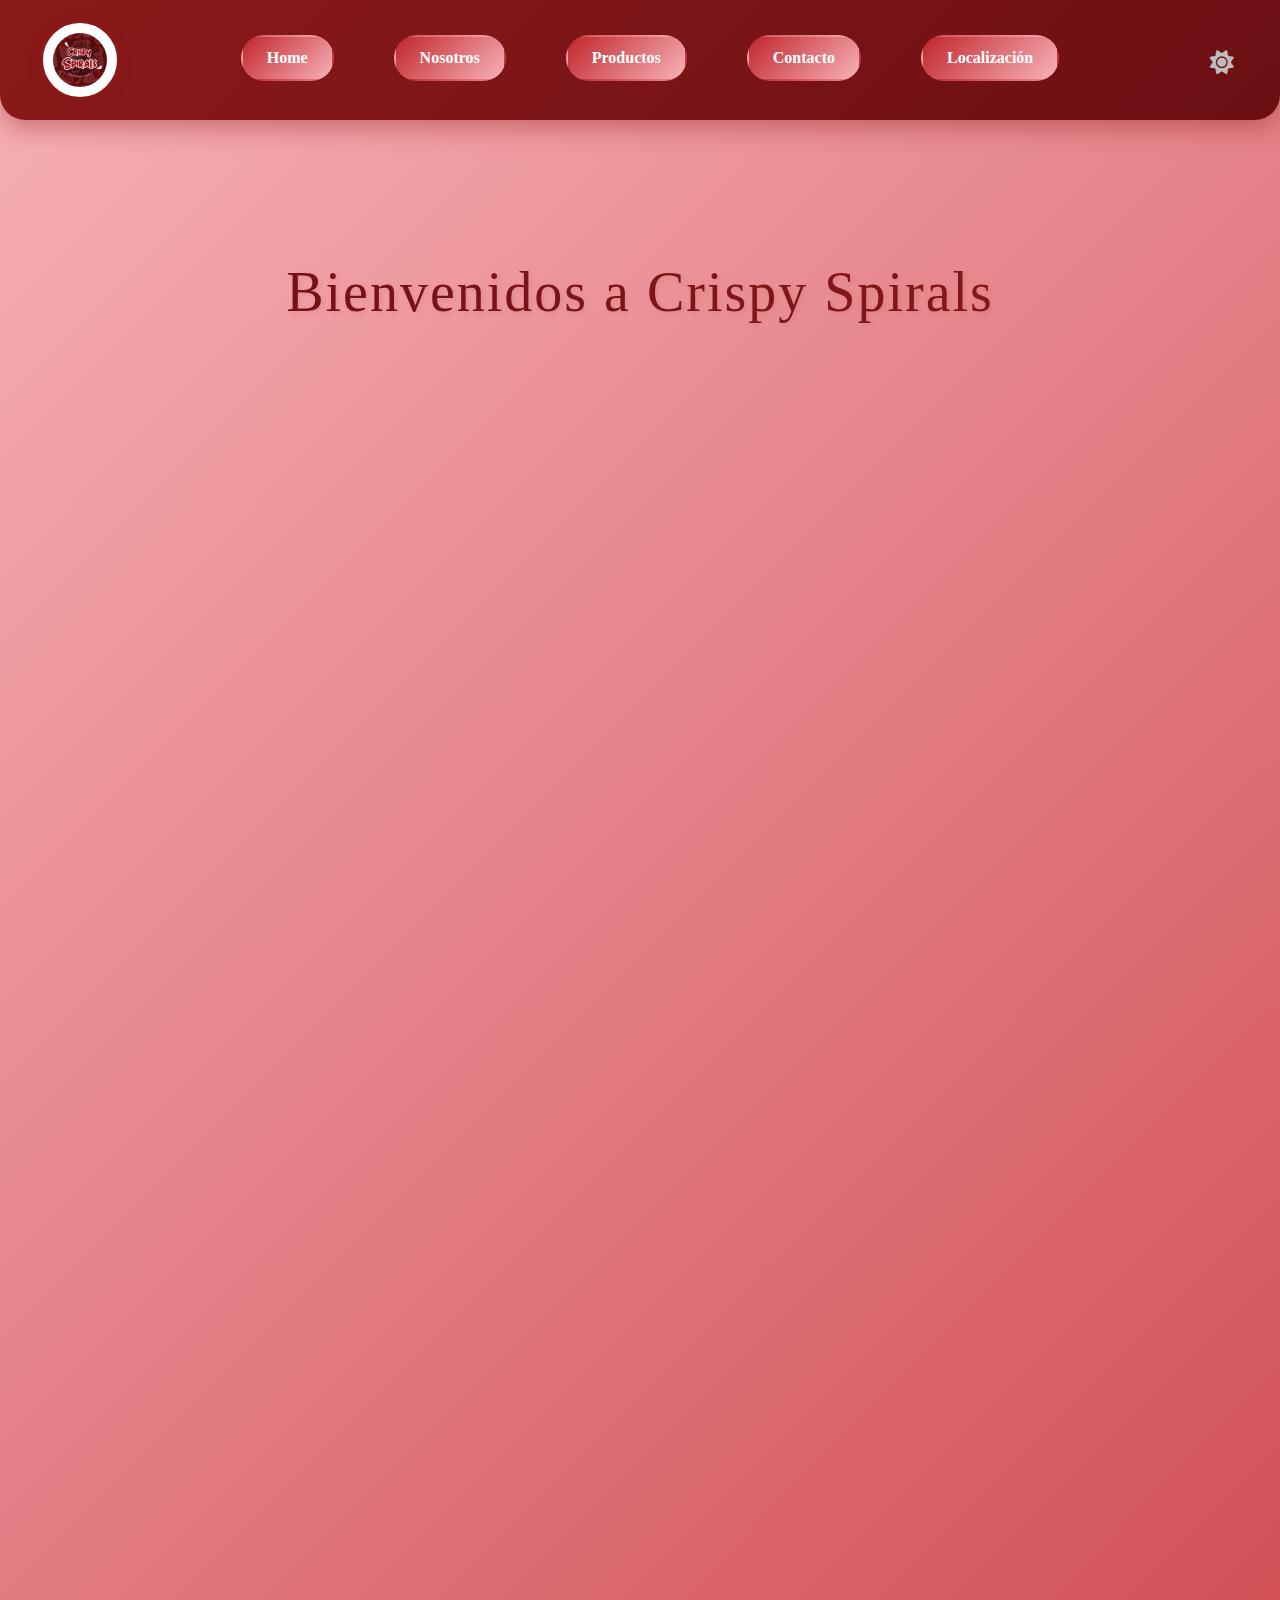
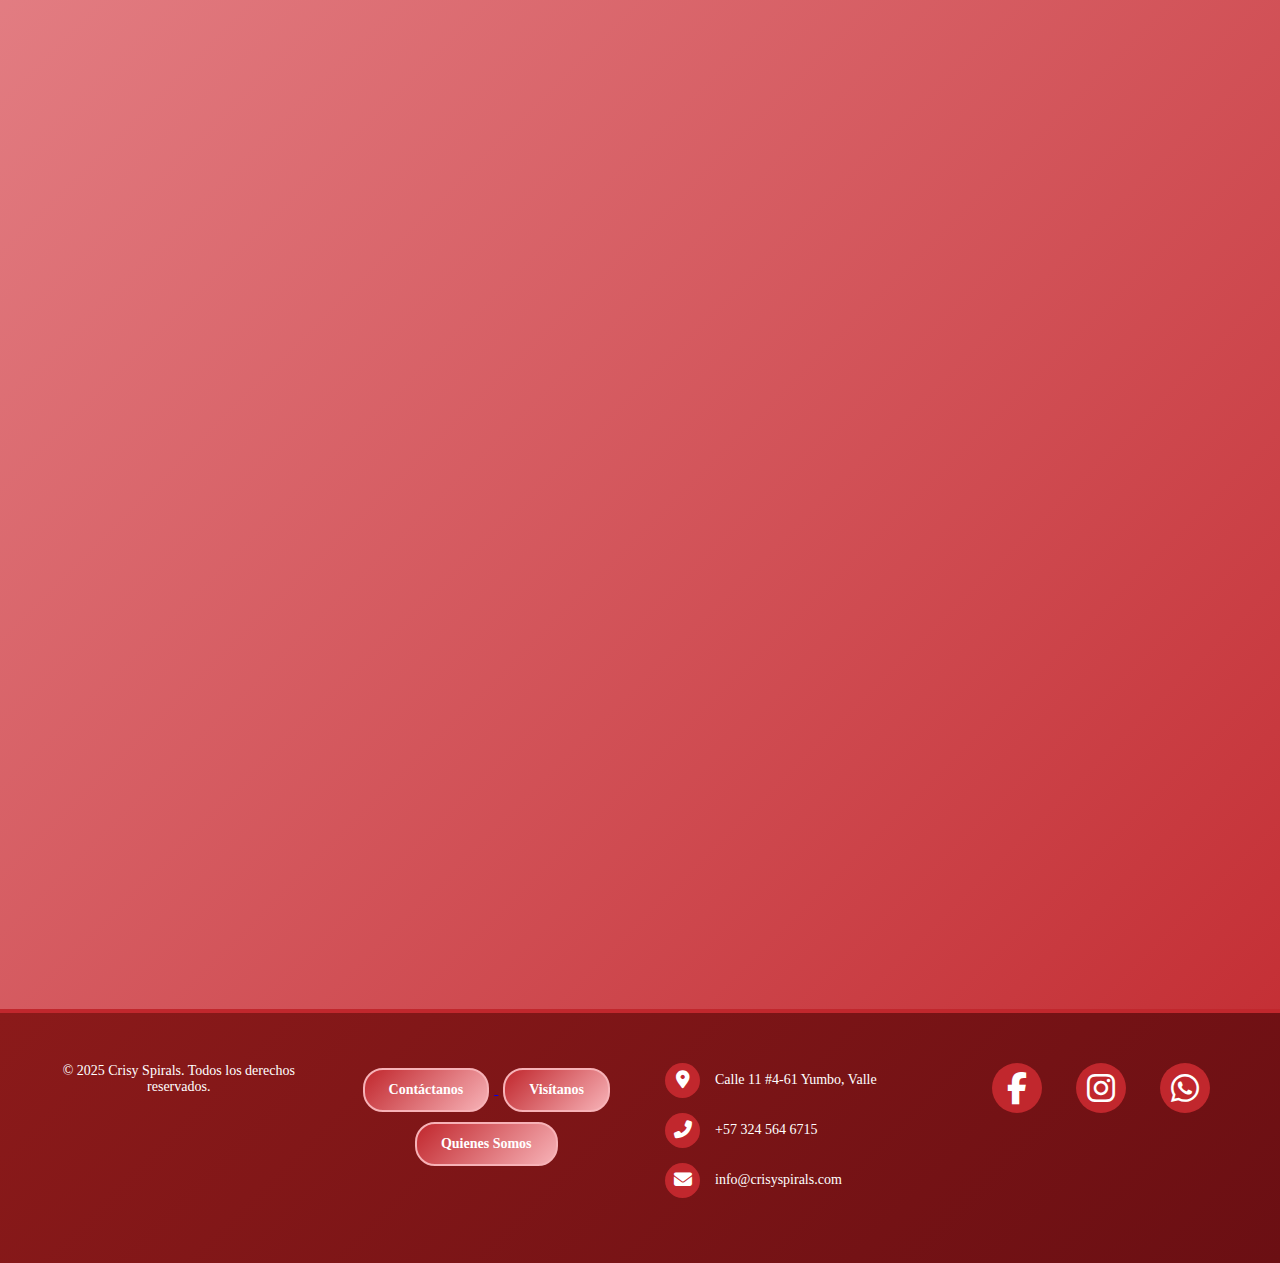
<file: index.html>
<!DOCTYPE html>
<html lang="es">
<head>
    <link rel="stylesheet" href="https://cdnjs.cloudflare.com/ajax/libs/font-awesome/6.5.0/css/all.min.css">
    <meta charset="UTF-8">
    <meta name="viewport" content="width=device-width, initial-scale=1.0">
    <title>Crispy Spirals - Chimney Cakes Artesanales</title>
    <link rel="stylesheet" href="css/style.css">
    <link rel="stylesheet" href="https://cdnjs.cloudflare.com/ajax/libs/font-awesome/6.5.0/css/all.min.css">
    <style>
        .hamburger-btn {
            display: none;
            background: none;
            border: none;
            font-size: 2rem;
            cursor: pointer;
            z-index: 1001;
        }
        @media (max-width: 768px) {
            .menu {
                display: none;
                position: fixed;
                top: 0;
                left: 0;
                width: 100vw;
                height: 100vh;
                background: rgba(255, 255, 255, 0.95);
                flex-direction: column;
                justify-content: center;
                align-items: center;
                gap: 30px;
                box-shadow: none;
                z-index: 1000;
                margin: 0;
                padding: 0;
            }
            .menu.menu-active {
                display: flex;
            }
            .menu li {
                width: 80vw;
                max-width: 300px;
                margin: 0 auto;
            }
            .menu a {
                display: block;
                width: 100%;
                padding: 18px 0;
                background: linear-gradient(90deg, #d72660 0%, #fbb040 100%);
                color: #fff;
                font-weight: bold;
                font-size: 1.2rem;
                border-radius: 30px;
                text-align: center;
                box-shadow: 0 2px 8px rgba(0,0,0,0.10);
                margin-bottom: 10px;
                transition: background 0.2s;
            }
            .menu a:hover {
                background: linear-gradient(90deg, #fbb040 0%, #d72660 100%);
            }
            .hamburger-btn {
                display: block;
                position: absolute;
                top: 18px;
                right: 18px;
            }
            .nav-bar {
                position: relative;
            }
        }
    </style>
</head>
<body>
    <header class="header">
        <nav class="nav-bar">
            <div class="nav-left">
                <a href="index.html" class="logo-link">
                    <img src="imagenes/logo.png" alt="Crispy Spirals Logo" class="logo">
                </a>
            </div>
            <button id="hamburger-btn" class="hamburger-btn" aria-label="Abrir menú">
                <i class="fas fa-bars"></i>
            </button>
            <ul class="menu" id="main-menu">
                <li><a href="#">Home</a></li>
                <li><a href="pages/nosotros.html">Nosotros</a></li>
                <li><a href="pages/productos.html">Productos</a></li>
                <li><a href="pages/contactos.html">Contacto</a></li>
                <li><a href="pages/localizacion.html">Localización</a></li>
            </ul>
            <button id="modo-oscuro" class="modo-oscuro-btn">
                <i class="fas fa-sun"></i>
                <i class="fas fa-moon"></i>
            </button>
        </nav>
    </header>

    <section class="hero-section">
        <h1 class="titulo">Bienvenidos a Crispy Spirals</h1>
        <p class="subtitulo">Donde la tradición europea se encuentra con el sabor colombiano</p>
    </section>

    <div class="contenido-flex">
        <img src="imagenes/foto2.jpeg" alt="Delicioso Chimney Cake de Crispy Spirals" class="foto2">
        <div class="carta1">
            <p class="descripcion">
                En Crispy Spirals, reinventamos la tradición europea del Chimney Cake (Kürtőskalács) con un toque colombiano. 
                Nuestros conos horneados en espiral son crujientes por fuera, esponjosos por dentro y se rellenan con ingredientes premium, 
                tanto dulces como salados, para adaptarse a todos los gustos. ¡Una explosión de sabor en cada bocado!
            </p>
        </div>
    </div>

    <section class="caracteristicas-section">
        <h2 class="caracteristicas-titulo">¿Por qué elegir Crispy Spirals?</h2>
        <div class="caracteristicas-grid" style="display: grid; grid-template-columns: repeat(2, 1fr); gap: 30px;">
            <div class="caracteristica-card">
                <div class="caracteristica-icon">
                    <i class="fas fa-fire"></i>
                </div>
                <h3 class="caracteristica-titulo">Horneado Fresco</h3>
                <p class="caracteristica-texto">
                    Cada chimney cake se hornea al momento, garantizando la textura crujiente perfecta y el aroma irresistible.
                </p>
            </div>
            <div class="caracteristica-card">
                <div class="caracteristica-icon">
                    <i class="fas fa-heart"></i>
                </div>
                <h3 class="caracteristica-titulo">Ingredientes Premium</h3>
                <p class="caracteristica-texto">
                    Utilizamos solo los mejores ingredientes locales e importados para crear sabores únicos y memorables.
                </p>
            </div>
            <div class="caracteristica-card">
                <div class="caracteristica-icon">
                    <i class="fas fa-palette"></i>
                </div>
                <h3 class="caracteristica-titulo">Variedad Infinita</h3>
                <p class="caracteristica-texto">
                    Desde dulces tradicionales hasta creaciones saladas innovadoras, tenemos opciones para todos los paladares.
                </p>
            </div>
            <div class="caracteristica-card">
                <div class="caracteristica-icon">
                    <i class="fas fa-leaf"></i>
                </div>
                <h3 class="caracteristica-titulo">100% Artesanal</h3>
                <p class="caracteristica-texto">
                    Cada crispy spiral es creado a mano con técnicas tradicionales y el amor por la repostería artesanal.
                </p>
            </div>
        </div>
    </section>

    <section class="cta-section">
        <h2 class="cta-titulo">¿Listo para una experiencia única?</h2>
        <p class="cta-texto">
            Descubre por qué somos la nueva sensación en repostería artesanal. 
            Ven y prueba nuestros chimney cakes frescos, hechos con amor y tradición.
        </p>
        <div class="cta-buttons">
            <a href="pages/productos.html" class="cta-button">Ver Nuestros Productos</a>
            <a href="pages/localizacion.html" class="cta-button">Visítanos Hoy</a>
        </div>
    </section>

    <footer>
        <div class="footer-content">
            <div class="footer-section">
                <p class="pietexto">© 2025 Crisy Spirals. Todos los derechos reservados.</p>
            </div>
            <div class="footer-section">
                <a href="pages/contactos.html">
                    <button class="footer-button">Contáctanos</button>
                </a>
                <a href="pages/localizacion.html">
                    <button class="footer-button">Visítanos</button>
                </a>
                <a href="pages/nosotros.html">
                    <button class="footer-button">Quienes Somos</button>
                </a>
            </div>
            <div class="footer-section contacto">
                <div class="contact-item">
                    <i class="fas fa-map-marker-alt"></i>
                    <p>Calle 11 #4-61 Yumbo, Valle</p>
                </div>
                <div class="contact-item">
                    <i class="fas fa-phone-alt"></i>
                    <p>+57 324 564 6715</p>
                </div>
                <div class="contact-item">
                    <i class="fas fa-envelope"></i>
                    <p>info@crisyspirals.com</p>
                </div>
            </div>
            <div class="footer-section redes">
                <a href="https://facebook.com" target="_blank" aria-label="Facebook"><i class="fab fa-facebook-f"></i></a>
                <a href="https://www.instagram.com/crispy_spirals/" target="_blank" aria-label="Instagram"><i class="fab fa-instagram"></i></a>
                <a href="https://wa.me/573245646715" target="_blank" aria-label="WhatsApp"><i class="fab fa-whatsapp"></i></a>
            </div>
        </div>
    </footer>
</body>
<script src="js/script.js"></script>
<script>
document.addEventListener('DOMContentLoaded', function() {
    const hamburgerBtn = document.getElementById('hamburger-btn');
    const menu = document.getElementById('main-menu');
    const menuLinks = menu.querySelectorAll('a');

    // Alterna el menú al hacer click en el botón
    hamburgerBtn.addEventListener('click', function(e) {
        e.stopPropagation();
        menu.classList.toggle('menu-active');
    });

    // Cierra el menú al hacer click en cualquier enlace
    menuLinks.forEach(link => {
        link.addEventListener('click', function() {
            menu.classList.remove('menu-active');
        });
    });

    // Cierra el menú al hacer click fuera de él
    document.addEventListener('click', function(e) {
        if (menu.classList.contains('menu-active') && !menu.contains(e.target) && !hamburgerBtn.contains(e.target)) {
            menu.classList.remove('menu-active');
        }
    });
});
</script>

</html>
</file>
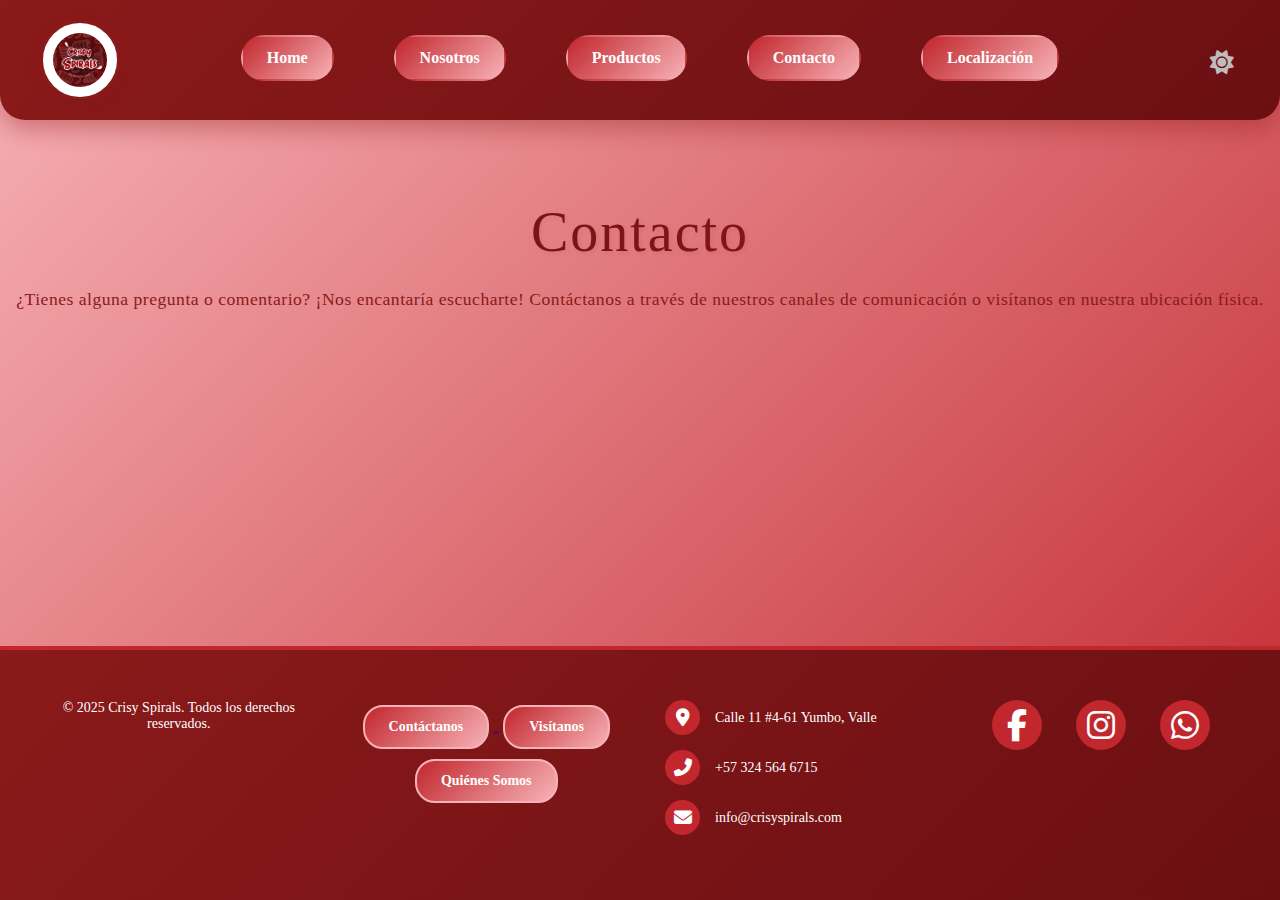
<file: pages/contactos.html>
<!DOCTYPE html>
<html lang="es">
<head>
    <meta charset="UTF-8">
    <meta name="viewport" content="width=device-width, initial-scale=1.0">
    <title>Contacto - Crisy Spirals</title>
    <link rel="stylesheet" href="../css/style.css">
    <link rel="stylesheet" href="https://cdnjs.cloudflare.com/ajax/libs/font-awesome/6.5.0/css/all.min.css">
    <style>
        .hamburger-btn {
            display: none;
            background: none;
            border: none;
            font-size: 2rem;
            cursor: pointer;
            z-index: 1001;
        }
        @media (max-width: 768px) {
            .menu {
                display: none;
                position: fixed;
                top: 0;
                left: 0;
                width: 100vw;
                height: 100vh;
                background: rgba(255, 255, 255, 0.95);
                flex-direction: column;
                justify-content: center;
                align-items: center;
                gap: 30px;
                box-shadow: none;
                z-index: 1000;
                margin: 0;
                padding: 0;
            }
            .menu.menu-active {
                display: flex;
            }
            .menu li {
                width: 80vw;
                max-width: 300px;
                margin: 0 auto;
            }
            .menu a {
                display: block;
                width: 100%;
                padding: 18px 0;
                background: linear-gradient(90deg, #d72660 0%, #fbb040 100%);
                color: #fff;
                font-weight: bold;
                font-size: 1.2rem;
                border-radius: 30px;
                text-align: center;
                box-shadow: 0 2px 8px rgba(0,0,0,0.10);
                margin-bottom: 10px;
                transition: background 0.2s;
            }
            .menu a:hover {
                background: linear-gradient(90deg, #fbb040 0%, #d72660 100%);
            }
            .hamburger-btn {
                display: block;
                position: absolute;
                top: 18px;
                right: 18px;
            }
            .nav-bar {
                position: relative;
            }
        }
    </style>
</head>
<body>
    <header class="header">
        <nav class="nav-bar">
            <a href="../index.html" class="logo-link">
                <img src="../imagenes/logo.png" alt="Crisy Spirals Logo" class="logo">
            </a>
            <button id="hamburger-btn" class="hamburger-btn" aria-label="Abrir menú">
                <i class="fas fa-bars"></i>
            </button>
            <ul class="menu" id="main-menu">
                <li><a href="../index.html">Home</a></li>
                <li><a href="nosotros.html">Nosotros</a></li>
                <li><a href="productos.html">Productos</a></li>
                <li><a href="contactos.html">Contacto</a></li>
                <li><a href="localizacion.html">Localización</a></li>
            </ul>
            <button id="modo-oscuro" class="modo-oscuro-btn">
                <i class="fas fa-sun"></i>
                <i class="fas fa-moon"></i>
            </button>
        </nav>
    </header>

    <main>
        <h1 class="titulo">Contacto</h1>
        <div class="carta2">
            <p class="descripcion">
                ¿Tienes alguna pregunta o comentario? ¡Nos encantaría escucharte! 
                Contáctanos a través de nuestros canales de comunicación o visítanos 
                en nuestra ubicación física.
            </p>
        </div>
    </main>

    <footer>
        <div class="footer-content">
            <div class="footer-section">
                <p class="pietexto">© 2025 Crisy Spirals. Todos los derechos reservados.</p>
            </div>
            <div class="footer-section">
                <a href="contactos.html">
                    <button class="footer-button">Contáctanos</button>
                </a>
                <a href="localizacion.html">
                    <button class="footer-button">Visítanos</button>
                </a>
                <a href="nosotros.html">
                    <button class="footer-button">Quiénes Somos</button>
                </a>
            </div>
            <div class="footer-section contacto">
                <div class="contact-item">
                    <i class="fas fa-map-marker-alt"></i>
                    <p>Calle 11 #4-61 Yumbo, Valle</p>
                </div>
                <div class="contact-item">
                    <i class="fas fa-phone-alt"></i>
                    <p>+57 324 564 6715</p>
                </div>
                <div class="contact-item">
                    <i class="fas fa-envelope"></i>
                    <p>info@crisyspirals.com</p>
                </div>
            </div>
            <div class="footer-section redes">
                <a href="https://facebook.com" target="_blank" aria-label="Facebook"><i class="fab fa-facebook-f"></i></a>
                <a href="https://instagram.com" target="_blank" aria-label="Instagram"><i class="fab fa-instagram"></i></a>
                <a href="https://wa.me/573245646715" target="_blank" aria-label="WhatsApp"><i class="fab fa-whatsapp"></i></a>
            </div>
        </div>
    </footer>

    <script src="../js/script.js"></script>
    <script>
    document.addEventListener('DOMContentLoaded', function() {
        const hamburgerBtn = document.getElementById('hamburger-btn');
        const menu = document.getElementById('main-menu');
        const menuLinks = menu.querySelectorAll('a');

        // Alterna el menú al hacer click en el botón
        hamburgerBtn.addEventListener('click', function(e) {
            e.stopPropagation();
            menu.classList.toggle('menu-active');
        });

        // Cierra el menú al hacer click en cualquier enlace
        menuLinks.forEach(link => {
            link.addEventListener('click', function() {
                menu.classList.remove('menu-active');
            });
        });

        // Cierra el menú al hacer click fuera de él
        document.addEventListener('click', function(e) {
            if (menu.classList.contains('menu-active') && !menu.contains(e.target) && !hamburgerBtn.contains(e.target)) {
                menu.classList.remove('menu-active');
            }
        });
    });
    </script>
</body>
</html>
</file>
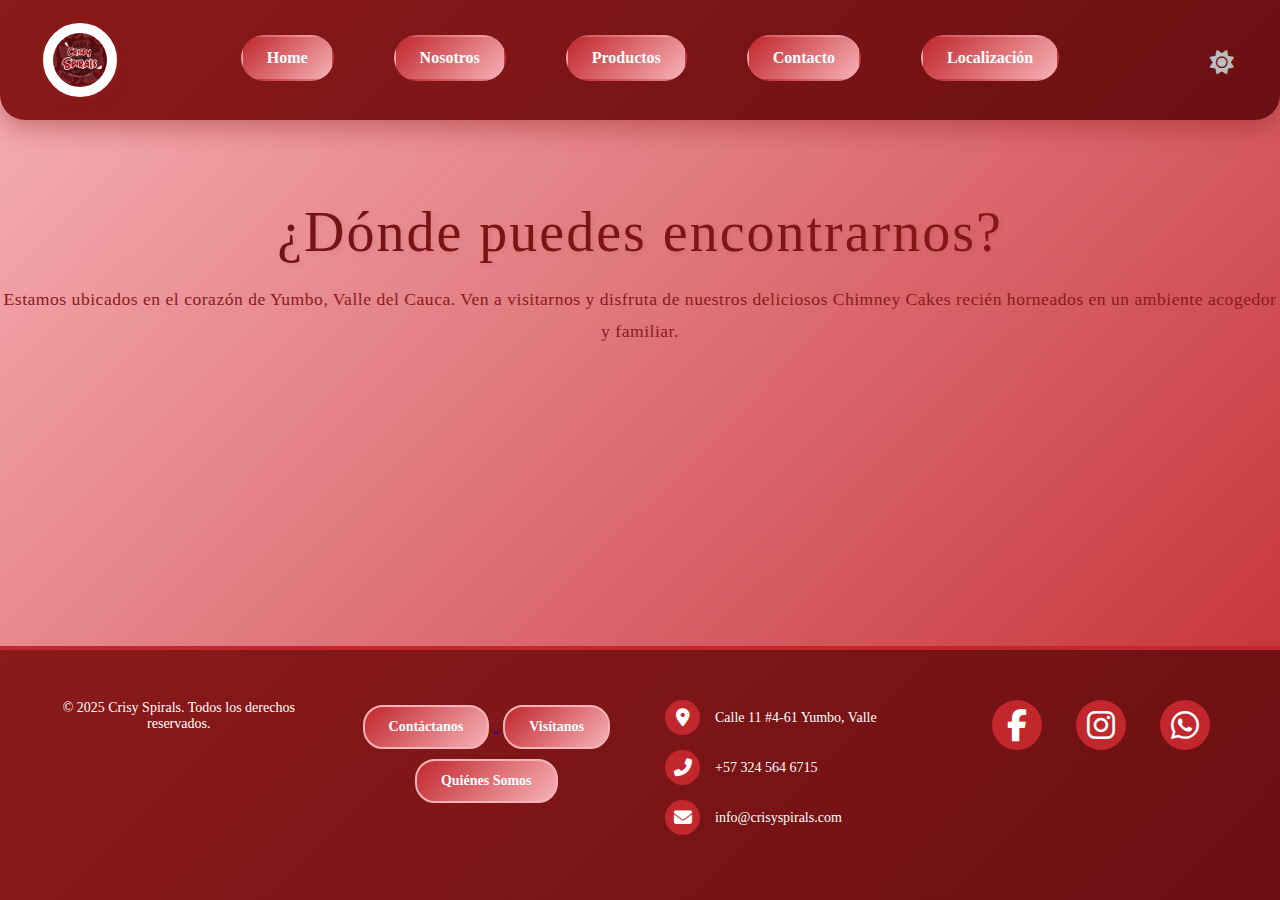
<file: pages/localizacion.html>
<!DOCTYPE html>
<html lang="es">
<head>
    <meta charset="UTF-8">
    <meta name="viewport" content="width=device-width, initial-scale=1.0">
    <title>Localización - Crisy Spirals</title>
    <link rel="stylesheet" href="../css/style.css">
    <link rel="stylesheet" href="https://cdnjs.cloudflare.com/ajax/libs/font-awesome/6.5.0/css/all.min.css">
    <style>
        .hamburger-btn {
            display: none;
            background: none;
            border: none;
            font-size: 2rem;
            cursor: pointer;
            z-index: 1001;
        }
        @media (max-width: 768px) {
            .menu {
                display: none;
                position: fixed;
                top: 0;
                left: 0;
                width: 100vw;
                height: 100vh;
                background: rgba(255, 255, 255, 0.95);
                flex-direction: column;
                justify-content: center;
                align-items: center;
                gap: 30px;
                box-shadow: none;
                z-index: 1000;
                margin: 0;
                padding: 0;
            }
            .menu.menu-active {
                display: flex;
            }
            .menu li {
                width: 80vw;
                max-width: 300px;
                margin: 0 auto;
            }
            .menu a {
                display: block;
                width: 100%;
                padding: 18px 0;
                background: linear-gradient(90deg, #d72660 0%, #fbb040 100%);
                color: #fff;
                font-weight: bold;
                font-size: 1.2rem;
                border-radius: 30px;
                text-align: center;
                box-shadow: 0 2px 8px rgba(0,0,0,0.10);
                margin-bottom: 10px;
                transition: background 0.2s;
            }
            .menu a:hover {
                background: linear-gradient(90deg, #fbb040 0%, #d72660 100%);
            }
            .hamburger-btn {
                display: block;
                position: absolute;
                top: 18px;
                right: 18px;
            }
            .nav-bar {
                position: relative;
            }
        }
    </style>
</head>
<body>
    <header class="header">
        <nav class="nav-bar">
            <a href="../index.html" class="logo-link">
                <img src="../imagenes/logo.png" alt="Crisy Spirals Logo" class="logo">
            </a>
            <button id="hamburger-btn" class="hamburger-btn" aria-label="Abrir menú">
                <i class="fas fa-bars"></i>
            </button>
            <ul class="menu" id="main-menu">
                <li><a href="../index.html">Home</a></li>
                <li><a href="nosotros.html">Nosotros</a></li>
                <li><a href="productos.html">Productos</a></li>
                <li><a href="contactos.html">Contacto</a></li>
                <li><a href="localizacion.html">Localización</a></li>
            </ul>
            <button id="modo-oscuro" class="modo-oscuro-btn">
                <i class="fas fa-sun"></i>
                <i class="fas fa-moon"></i>
            </button>
        </nav>
    </header>

    <main>
        <h1 class="titulo">¿Dónde puedes encontrarnos?</h1>
        <div class="carta2">
            <p class="descripcion">
                Estamos ubicados en el corazón de Yumbo, Valle del Cauca. 
                Ven a visitarnos y disfruta de nuestros deliciosos Chimney Cakes 
                recién horneados en un ambiente acogedor y familiar.
            </p>
        </div>
    </main>

    <footer>
        <div class="footer-content">
            <div class="footer-section">
                <p class="pietexto">© 2025 Crisy Spirals. Todos los derechos reservados.</p>
            </div>
            <div class="footer-section">
                <a href="contactos.html">
                    <button class="footer-button">Contáctanos</button>
                </a>
                <a href="localizacion.html">
                    <button class="footer-button">Visítanos</button>
                </a>
                <a href="nosotros.html">
                    <button class="footer-button">Quiénes Somos</button>
                </a>
            </div>
            <div class="footer-section contacto">
                <div class="contact-item">
                    <i class="fas fa-map-marker-alt"></i>
                    <p>Calle 11 #4-61 Yumbo, Valle</p>
                </div>
                <div class="contact-item">
                    <i class="fas fa-phone-alt"></i>
                    <p>+57 324 564 6715</p>
                </div>
                <div class="contact-item">
                    <i class="fas fa-envelope"></i>
                    <p>info@crisyspirals.com</p>
                </div>
            </div>
            <div class="footer-section redes">
                <a href="https://facebook.com" target="_blank" aria-label="Facebook"><i class="fab fa-facebook-f"></i></a>
                <a href="https://www.instagram.com/crispy_spirals/" target="_blank" aria-label="Instagram"><i class="fab fa-instagram"></i></a>
                <a href="https://wa.me/573245646715" target="_blank" aria-label="WhatsApp"><i class="fab fa-whatsapp"></i></a>
            </div>
        </div>
    </footer>

    <script src="../js/script.js"></script>
    <script>
    document.addEventListener('DOMContentLoaded', function() {
        const hamburgerBtn = document.getElementById('hamburger-btn');
        const menu = document.getElementById('main-menu');
        const menuLinks = menu.querySelectorAll('a');

        // Alterna el menú al hacer click en el botón
        hamburgerBtn.addEventListener('click', function(e) {
            e.stopPropagation();
            menu.classList.toggle('menu-active');
        });

        // Cierra el menú al hacer click en cualquier enlace
        menuLinks.forEach(link => {
            link.addEventListener('click', function() {
                menu.classList.remove('menu-active');
            });
        });

        // Cierra el menú al hacer click fuera de él
        document.addEventListener('click', function(e) {
            if (menu.classList.contains('menu-active') && !menu.contains(e.target) && !hamburgerBtn.contains(e.target)) {
                menu.classList.remove('menu-active');
            }
        });
    });
    </script>
</body>

</html>
</file>
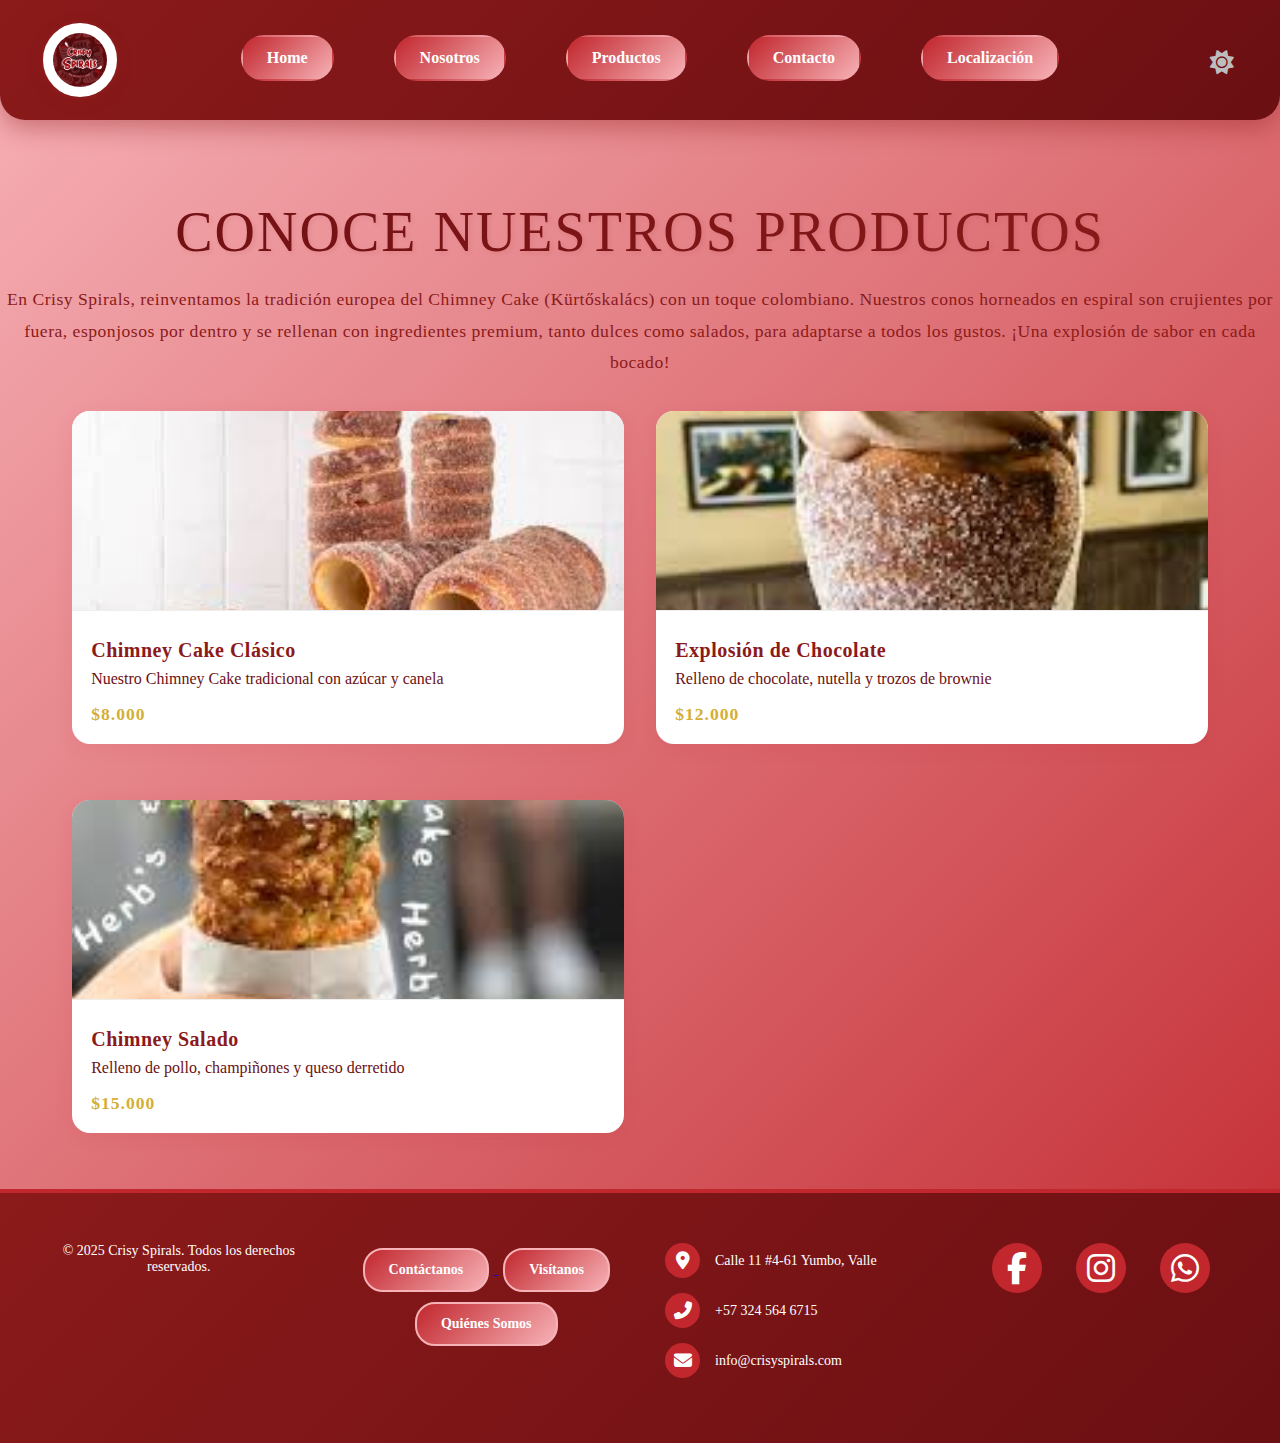
<file: pages/productos.html>
<!DOCTYPE html>
<html lang="es">
<head>
    <meta charset="UTF-8">
    <meta name="viewport" content="width=device-width, initial-scale=1.0">
    <title>Productos - Crisy Spirals</title>
    <link rel="stylesheet" href="../css/style.css">
    <link rel="stylesheet" href="https://cdnjs.cloudflare.com/ajax/libs/font-awesome/6.5.0/css/all.min.css">
    <style>
        .hamburger-btn {
            display: none;
            background: none;
            border: none;
            font-size: 2rem;
            cursor: pointer;
            z-index: 1001;
        }
        @media (max-width: 768px) {
            .menu {
                display: none;
                position: fixed;
                top: 0;
                left: 0;
                width: 100vw;
                height: 100vh;
                background: rgba(255, 255, 255, 0.95);
                flex-direction: column;
                justify-content: center;
                align-items: center;
                gap: 30px;
                box-shadow: none;
                z-index: 1000;
                margin: 0;
                padding: 0;
            }
            .menu.menu-active {
                display: flex;
            }
            .menu li {
                width: 80vw;
                max-width: 300px;
                margin: 0 auto;
            }
            .menu a {
                display: block;
                width: 100%;
                padding: 18px 0;
                background: linear-gradient(90deg, #d72660 0%, #fbb040 100%);
                color: #fff;
                font-weight: bold;
                font-size: 1.2rem;
                border-radius: 30px;
                text-align: center;
                box-shadow: 0 2px 8px rgba(0,0,0,0.10);
                margin-bottom: 10px;
                transition: background 0.2s;
            }
            .menu a:hover {
                background: linear-gradient(90deg, #fbb040 0%, #d72660 100%);
            }
            .hamburger-btn {
                display: block;
                position: absolute;
                top: 18px;
                right: 18px;
            }
            .nav-bar {
                position: relative;
            }
        }
    </style>
</head>
<body>
    <header class="header">
        <nav class="nav-bar">
            <a href="../index.html" class="logo-link">
                <img src="../imagenes/logo.png" alt="Crisy Spirals Logo" class="logo">
            </a>
            <button id="hamburger-btn" class="hamburger-btn" aria-label="Abrir menú">
                <i class="fas fa-bars"></i>
            </button>
            <ul class="menu" id="main-menu">
                <li><a href="../index.html">Home</a></li>
                <li><a href="nosotros.html">Nosotros</a></li>
                <li><a href="#">Productos</a></li>
                <li><a href="contactos.html">Contacto</a></li>
                <li><a href="localizacion.html">Localización</a></li>
            </ul>
            <button id="modo-oscuro" class="modo-oscuro-btn">
                <i class="fas fa-sun"></i>
                <i class="fas fa-moon"></i>
            </button>
        </nav>
    </header>

    <main>
        <h1 class="titulo">CONOCE NUESTROS PRODUCTOS</h1>
        <div class="centro">
            <div class="carta2">
                <p class="descripcion">
                    En Crisy Spirals, reinventamos la tradición europea del Chimney Cake (Kürtőskalács) con un toque colombiano. 
                    Nuestros conos horneados en espiral son crujientes por fuera, esponjosos por dentro y se rellenan con ingredientes premium, 
                    tanto dulces como salados, para adaptarse a todos los gustos. ¡Una explosión de sabor en cada bocado!
                </p>
            </div>
        </div>

        <section class="productos-grid">
            <article class="producto-card" data-producto="Chimney Cake Clásico">
                <img src="../imagenes/producto1.jpg" alt="Chimney Cake Clásico" class="producto-imagen">
                <div class="producto-info">
                    <h3>Chimney Cake Clásico</h3>
                    <p>Nuestro Chimney Cake tradicional con azúcar y canela</p>
                    <span class="precio">$8.000</span>
                </div>
            </article>

            <article class="producto-card" data-producto="Explosión de Chocolate">
                <img src="../imagenes/producto2.jpg" alt="Chimney Cake de Chocolate" class="producto-imagen">
                <div class="producto-info">
                    <h3>Explosión de Chocolate</h3>
                    <p>Relleno de chocolate, nutella y trozos de brownie</p>
                    <span class="precio">$12.000</span>
                </div>
            </article>
            <article class="producto-card" data-producto="Chimney Salado">
                <img src="../imagenes/producto4.jpg" alt="Chimney Cake Salado" class="producto-imagen">
                <div class="producto-info">
                    <h3>Chimney Salado</h3>
                    <p>Relleno de pollo, champiñones y queso derretido</p>
                    <span class="precio">$15.000</span>
                </div>
            </article>
        </section>

    <footer>
        <div class="footer-content">
            <div class="footer-section">
                <p class="pietexto">© 2025 Crisy Spirals. Todos los derechos reservados.</p>
            </div>
            <div class="footer-section">
                <a href="contactos.html">
                    <button class="footer-button">Contáctanos</button>
                </a>
                <a href="localizacion.html">
                    <button class="footer-button">Visítanos</button>
                </a>
                <a href="nosotros.html">
                    <button class="footer-button">Quiénes Somos</button>
                </a>
            </div>
            <div class="footer-section contacto">
                <div class="contact-item">
                    <i class="fas fa-map-marker-alt"></i>
                    <p>Calle 11 #4-61 Yumbo, Valle</p>
                </div>
                <div class="contact-item">
                    <i class="fas fa-phone-alt"></i>
                    <p>+57 324 564 6715</p>
                </div>
                <div class="contact-item">
                    <i class="fas fa-envelope"></i>
                    <p>info@crisyspirals.com</p>
                </div>
            </div>
            <div class="footer-section redes">
                <a href="https://facebook.com" target="_blank" aria-label="Facebook"><i class="fab fa-facebook-f"></i></a>
                <a href="https://instagram.com" target="_blank" aria-label="Instagram"><i class="fab fa-instagram"></i></a>
                <a href="https://wa.me/573245646715" target="_blank" aria-label="WhatsApp"><i class="fab fa-whatsapp"></i></a>
            </div>
        </div>
    </footer>

    <script src="../js/script.js"></script>
    <script>
    document.addEventListener('DOMContentLoaded', function() {
        const hamburgerBtn = document.getElementById('hamburger-btn');
        const menu = document.getElementById('main-menu');
        const menuLinks = menu.querySelectorAll('a');

        // Alterna el menú al hacer click en el botón
        hamburgerBtn.addEventListener('click', function(e) {
            e.stopPropagation();
            menu.classList.toggle('menu-active');
        });

        // Cierra el menú al hacer click en cualquier enlace
        menuLinks.forEach(link => {
            link.addEventListener('click', function() {
                menu.classList.remove('menu-active');
            });
        });

        // Cierra el menú al hacer click fuera de él
        document.addEventListener('click', function(e) {
            if (menu.classList.contains('menu-active') && !menu.contains(e.target) && !hamburgerBtn.contains(e.target)) {
                menu.classList.remove('menu-active');
            }
        });
    });
    </script>
     <script src="../js/script.js"></script>
    <script>
    document.addEventListener('DOMContentLoaded', function() {
        const productos = document.querySelectorAll('.producto-card[data-producto]');
        productos.forEach(card => {
            card.style.cursor = 'pointer';
            card.addEventListener('click', function() {
                const nombre = card.getAttribute('data-producto');
                const mensaje = encodeURIComponent(`¡Hola! Quiero pedir el cono: ${nombre}`);
                const telefono = '573245646715';
                const url = `https://wa.me/${telefono}?text=${mensaje}`;
                window.open(url, '_blank');
            });
        });
    });
    </script>
</body>
</html>
</file>
<file: css/style.css>
.nav-bar {
            display: flex;
            align-items: center;
            justify-content: space-between;
            width: 100%;
            background: linear-gradient(135deg, var(--color-accent), var(--color-dark));
            padding: 20px 40px;
            box-sizing: border-box;
            border-radius: 0 0 25px 25px;
            box-shadow: 0 8px 24px rgba(139, 26, 26, 0.4);
            margin-bottom: 30px;
        }

        .nav-left {
            display: flex;
            align-items: center;
            gap: 20px;
        }

        .nav-bar .logo {
            position: relative;
            margin: 0;
            margin-right: 10px;
            margin-top: 0;
        }

        .nav-bar .modo-oscuro-btn {
            margin-left: 30px;
        }

        .nav-bar .menu {
            display: flex;
            gap: 60px;
            align-items: center;
            margin: 0 auto;
            list-style: none;
            padding: 0;
        }

        @media (max-width: 900px) {
            .nav-bar {
                flex-direction: column;
                align-items: stretch;
                padding: 15px 10px;
            }
            .nav-bar .menu {
                display: none !important;
        flex-direction: column;
        position: fixed;
        top: 0;
        left: 0;
        width: 100vw;
        height: 100vh;
        background: rgba(43, 17, 17, 0.92); /* Fondo oscuro y translúcido */
        justify-content: center;
        align-items: center;
        gap: 30px;
        box-shadow: none;
        z-index: 1000;
        margin: 0;
        padding: 0;
                gap: 20px;
                justify-content: center;
                flex-wrap: wrap;
            }
            .nav-bar .modo-oscuro-btn {
                margin-left: 0;
                margin-top: 10px;
            }
        }
 * {
            margin: 0;
            padding: 0;
            box-sizing: border-box;
            font-family: 'Georgia', 'Times New Roman', serif;
        }

        :root {
            --color-primary: #F7B2B7;     /* Rojo claro pastel */
            --color-secondary: #C1272D;   /* Rojo medio */
            --color-accent: #8B1A1A;      /* Rojo oscuro */
            --color-dark: #6B0F13;        /* Rojo más oscuro */
            --color-white: #FFFFFF;
            --color-text: #6B0F13;
            --color-gold: #D4AF37;        /* Oro para acentos premium */
        }

        body {
            background: linear-gradient(135deg, var(--color-primary) 0%, var(--color-secondary) 100%);
            margin: 0;
            min-height: 100vh;
            display: flex;
            flex-direction: column;
            color: var(--color-text);
            overflow-x: hidden;
        }

        /* Animaciones */
        @keyframes fadeInUp {
            from {
                opacity: 0;
                transform: translateY(30px);
            }
            to {
                opacity: 1;
                transform: translateY(0);
            }
        }

        @keyframes float {
            0%, 100% { transform: translateY(0px); }
            50% { transform: translateY(-10px); }
        }

        @keyframes shimmer {
            0% { background-position: -200% 0; }
            100% { background-position: 200% 0; }
        }

        .logo {
            position: relative;
            z-index: 10;
            width: 80px;
            height: auto;
            padding: 10px;
            margin-right: 20px;
            margin-top: 10px;
            border-radius: 50%;
            border: 3px solid var(--color-accent);
            box-shadow: 0 4px 12px rgba(139, 26, 26, 0.3);
            transition: transform 0.3s ease;
            animation: float 3s ease-in-out infinite;
            background: var(--color-white);
        }

        .logo:hover {
            transform: scale(1.1);
        }

        .header {
            position: relative;
            padding-bottom: 20px;
        }

        .header-content {
            display: flex;
            align-items: center;
            justify-content: space-between;
            width: 100%;
            padding: 10px 30px 0 30px;
            box-sizing: border-box;
        }

        .logo-link {
            display: flex;
            align-items: center;
        }

        .header-right {
            display: flex;
            align-items: center;
            gap: 30px;
        }

        nav {
            display: flex;
            justify-content: center;
            position: relative;
            width: 100%;
            background: linear-gradient(135deg, var(--color-accent), var(--color-dark));
            padding: 40px 0;
            box-shadow: 0 8px 24px rgba(139, 26, 26, 0.4);
            border-radius: 0 0 25px 25px;
            margin-bottom: 30px;
        }

        nav ul {
            list-style: none;
            padding: 0;
            display: flex;
            gap: 60px;
            align-items: center;
        }

        nav ul li a {
            display: inline-block;
            padding: 12px 24px;
            background: linear-gradient(135deg, var(--color-secondary), var(--color-primary));
            color: var(--color-white);
            text-decoration: none;
            border-radius: 25px;
            font-weight: 600;
            font-size: 16px;
            transition: all 0.3s ease;
            border: 2px solid transparent;
            text-transform: capitalize;
            position: relative;
            overflow: hidden;
        }

        nav ul li a::before {
            content: '';
            position: absolute;
            top: 0;
            left: -200%;
            width: 200%;
            height: 100%;
            background: linear-gradient(90deg, transparent, rgba(255, 255, 255, 0.3), transparent);
            transition: left 0.5s;
        }

        nav ul li a:hover::before {
            left: 200%;
        }

        nav ul li a:hover {
            background: linear-gradient(135deg, var(--color-primary), var(--color-gold));
            border-color: var(--color-accent);
            transform: translateY(-2px);
            box-shadow: 0 6px 20px rgba(193, 39, 45, 0.3);
        }

        .hero-section {
            text-align: center;
            padding: 60px 20px;
            animation: fadeInUp 1s ease-out;
        }

        .titulo {
            color: var(--color-dark);
            text-align: center;
            font-size: 3.5rem;
            margin: 30px 0 20px 0;
            font-weight: 300;
            letter-spacing: 2px;
            text-shadow: 2px 2px 4px rgba(139, 26, 26, 0.1);
            background: linear-gradient(45deg, var(--color-dark), var(--color-accent), var(--color-gold));
            background-size: 200% 200%;
            -webkit-background-clip: text;
            -webkit-text-fill-color: transparent;
            background-clip: text;
            animation: shimmer 3s ease-in-out infinite;
        }

        .subtitulo {
            color: var(--color-secondary);
            font-size: 1.4rem;
            margin-bottom: 40px;
            font-style: italic;
            opacity: 0;
            animation: fadeInUp 1s ease-out 0.5s forwards;
        }

        .contenido-flex {
            display: flex;
            justify-content: space-between;
            align-items: center;
            gap: 40px;
            margin: 40px 20px;
            max-width: 1200px;
            margin-left: auto;
            margin-right: auto;
            opacity: 0;
            animation: fadeInUp 1s ease-out 1s forwards;
        }

        .foto2 {
            max-width: 45%;
            height: auto;
            border-radius: 20px;
            box-shadow: 0 8px 32px rgba(89, 65, 0, 0.2);
            border: 4px solid var(--color-white);
            transition: transform 0.3s ease;
        }

        .foto2:hover {
            transform: scale(1.05) rotate(2deg);
        }

        .carta1 {
            flex: 1;
            padding: 40px;
            background: linear-gradient(135deg, var(--color-white), var(--color-primary));
            border-radius: 25px;
            box-shadow: 0 12px 40px rgba(193, 39, 45, 0.15);
            border: 2px solid var(--color-secondary);
            position: relative;
            overflow: hidden;
            transition: transform 0.3s ease;
        }

        .carta1:hover {
            transform: translateY(-5px);
            box-shadow: 0 16px 50px rgba(89, 65, 0, 0.2);
        }

        .carta1::before {
            content: '';
            position: absolute;
            top: 0;
            left: 0;
            right: 0;
            height: 4px;
            background: linear-gradient(90deg, var(--color-accent), var(--color-dark));
        }

        .descripcion {
            margin: 0;
            color: var(--color-accent);
            text-align: center;
            font-size: 1.1rem;
            line-height: 1.8;
            font-weight: 400;
            letter-spacing: 0.5px;
        }

        /* Nueva sección de características */
        .caracteristicas-section {
            padding: 80px 20px;
            background: linear-gradient(135deg, rgba(255, 255, 255, 0.1), rgba(255, 198, 198, 0.1));
            margin: 60px 0;
            border-radius: 30px;
            max-width: 1200px;
            margin-left: auto;
            margin-right: auto;
            opacity: 0;
            animation: fadeInUp 1s ease-out 1.5s forwards;
        }

        .caracteristicas-titulo {
            text-align: center;
            color: var(--color-dark);
            font-size: 2.5rem;
            margin-bottom: 50px;
            font-weight: 300;
        }

        .caracteristicas-grid {
            display: grid;
            grid-template-columns: repeat(auto-fit, minmax(250px, 1fr));
            gap: 30px;
            margin: 40px 0;
        }

        .caracteristica-card {
            background: linear-gradient(135deg, var(--color-white), var(--color-primary));
            padding: 30px;
            border-radius: 20px;
            text-align: center;
            box-shadow: 0 8px 30px rgba(193, 39, 45, 0.1);
            border: 2px solid var(--color-secondary);
            transition: all 0.3s ease;
            position: relative;
            overflow: hidden;
        }

        .caracteristica-card::before {
            content: '';
            position: absolute;
            top: -50%;
            left: -50%;
            width: 200%;
            height: 200%;
            background: radial-gradient(circle, rgba(212, 175, 55, 0.1) 0%, transparent 70%);
            transition: opacity 0.3s ease;
            opacity: 0;
        }

        .caracteristica-card:hover::before {
            opacity: 1;
        }

        .caracteristica-card:hover {
            transform: translateY(-10px);
            box-shadow: 0 12px 40px rgba(89, 65, 0, 0.2);
        }

        .caracteristica-icon {
            font-size: 3rem;
            color: var(--color-secondary);
            margin-bottom: 20px;
            transition: transform 0.3s ease;
        }

        .caracteristica-card:hover .caracteristica-icon {
            transform: scale(1.2) rotate(10deg);
        }

        .caracteristica-titulo {
            color: var(--color-accent);
            font-size: 1.3rem;
            margin-bottom: 15px;
            font-weight: 600;
        }

        .caracteristica-texto {
            color: var(--color-dark);
            font-size: 1rem;
            line-height: 1.6;
        }

        /* Sección de llamada a la acción */
        .cta-section {
            background: linear-gradient(135deg, var(--color-secondary), var(--color-accent));
            padding: 60px 20px;
            margin: 60px 0;
            border-radius: 30px;
            text-align: center;
            max-width: 1000px;
            margin-left: auto;
            margin-right: auto;
            position: relative;
            overflow: hidden;
            opacity: 0;
            animation: fadeInUp 1s ease-out 2s forwards;
        }

        .cta-section::before {
            content: '';
            position: absolute;
            top: 0;
            left: 0;
            right: 0;
            bottom: 0;
            background: url('data:image/svg+xml,<svg xmlns="http://www.w3.org/2000/svg" viewBox="0 0 100 100"><circle cx="20" cy="20" r="2" fill="rgba(255,219,219,0.1)"/><circle cx="80" cy="80" r="2" fill="rgba(255,219,219,0.1)"/><circle cx="40" cy="60" r="1.5" fill="rgba(255,219,219,0.1)"/><circle cx="70" cy="30" r="1" fill="rgba(255,219,219,0.1)"/></svg>');
            opacity: 0.3;
        }

        .cta-titulo {
            color: var(--color-white);
            font-size: 2.5rem;
            margin-bottom: 20px;
            font-weight: 300;
            position: relative;
            z-index: 1;
        }

        .cta-texto {
            color: var(--color-gold);
            font-size: 1.2rem;
            margin-bottom: 30px;
            position: relative;
            z-index: 1;
        }

        .cta-buttons {
            display: flex;
            gap: 20px;
            justify-content: center;
            flex-wrap: wrap;
            position: relative;
            z-index: 1;
        }

        .cta-button {
            background: linear-gradient(135deg, var(--color-secondary), var(--color-primary));
            color: var(--color-white);
            padding: 15px 30px;
            border-radius: 25px;
            text-decoration: none;
            font-weight: 600;
            font-size: 1.1rem;
            transition: all 0.3s ease;
            border: 2px solid var(--color-primary);
            box-shadow: 0 4px 15px rgba(193, 39, 45, 0.3);
        }

        .cta-button:hover {
            background: linear-gradient(135deg, var(--color-gold), var(--color-primary));
            transform: translateY(-3px);
            box-shadow: 0 8px 25px rgba(193, 39, 45, 0.4);
        }

        /* Footer mejorado */
        footer {
            background: linear-gradient(135deg, var(--color-accent), var(--color-dark));
            padding: 40px 20px;
            display: flex;
            justify-content: center;
            align-items: center;
            flex-wrap: wrap;
            border-top: 4px solid var(--color-secondary);
            margin-top: auto;
            position: relative;
        }

        .footer-content {
            display: flex;
            justify-content: space-between;
            align-items: flex-start;
            width: 100%;
            max-width: 1200px;
            flex-wrap: wrap;
            gap: 30px;
        }

        .footer-section {
            flex: 1;
            text-align: center;
            margin: 10px;
            min-width: 200px;
        }

        .pietexto {
            font-size: 14px;
            color: var(--color-white);
            margin: 0;
            font-weight: 300;
        }

        .footer-button {
            background: linear-gradient(135deg, var(--color-secondary), var(--color-primary));
            color: var(--color-white);
            border: 2px solid var(--color-primary);
            padding: 12px 24px;
            border-radius: 20px;
            cursor: pointer;
            font-size: 14px;
            font-weight: 600;
            transition: all 0.3s ease;
            margin: 5px;
        }

        .footer-button:hover {
            background: linear-gradient(135deg, var(--color-gold), var(--color-primary));
            transform: translateY(-2px);
            box-shadow: 0 6px 20px rgba(193, 39, 45, 0.4);
        }

        .contacto {
            text-align: left;
        }

        .contact-item {
            display: flex;
            align-items: center;
            margin-bottom: 15px;
        }

        .contact-item i {
            color: var(--color-white);
            font-size: 18px;
            margin-right: 15px;
            background: var(--color-secondary);
            padding: 8px;
            border-radius: 50%;
            width: 35px;
            height: 35px;
            display: flex;
            align-items: center;
            justify-content: center;
        }

        .contact-item p {
            margin: 0;
            font-size: 14px;
            color: var(--color-white);
            font-weight: 300;
        }

        .redes a {
            margin: 0 15px;
            color: var(--color-white);
            font-size: 32px;
            text-decoration: none;
            transition: all 0.3s ease;
            background: var(--color-secondary);
            padding: 12px;
            border-radius: 50%;
            width: 50px;
            height: 50px;
            display: inline-flex;
            align-items: center;
            justify-content: center;
        }

        .redes a:hover {
            color: var(--color-gold);
            background: var(--color-primary);
            transform: translateY(-3px) scale(1.1);
            box-shadow: 0 8px 24px rgba(193, 39, 45, 0.4);
        }

        /* Menu hamburguesa */
        .menu-toggle {
            display: none;
        }

        .hamburger {
            display: none;
            font-size: 2rem;
            cursor: pointer;
            user-select: none;
            padding: 15px;
            color: var(--color-white);
            background: var(--color-secondary);
            border-radius: 12px;
            border: 2px solid var(--color-accent);
        }

        /* Menú hamburguesa mejorado para móvil */
@media (max-width: 900px) {
    .nav-bar .menu {
        display: none !important;
        flex-direction: column;
        position: fixed;
        top: 0;
        left: 0;
        width: 100vw;
        height: 100vh;
        background: rgba(43, 17, 17, 0.92); /* Fondo oscuro y translúcido */
        justify-content: center;
        align-items: center;
        gap: 30px;
        box-shadow: none;
        z-index: 1000;
        margin: 0;
        padding: 0;
    }
    .nav-bar .menu.menu-active {
        display: flex !important;
    }
    .nav-bar .menu li {
        width: 80vw;
        max-width: 300px;
        margin: 0 auto;
    }
    .nav-bar .menu a {
        display: block;
        width: 100%;
        padding: 18px 0;
        background: linear-gradient(90deg, var(--color-accent) 0%, var(--color-primary) 100%);
        color: #fff;
        font-weight: bold;
        font-size: 1.2rem;
        border-radius: 30px;
        text-align: center;
        box-shadow: 0 2px 8px rgba(0,0,0,0.10);
        margin-bottom: 10px;
        transition: background 0.2s;
    }
    .nav-bar .menu a:hover {
        background: linear-gradient(90deg, var(--color-primary) 0%, var(--color-accent) 100%);
    }
    .hamburger-btn {
        display: block !important;
        position: absolute;
        top: 18px;
        right: 18px;
        background: none;
        border: none;
        font-size: 2rem;
        cursor: pointer;
        z-index: 1001;
    }
    .nav-bar {
        position: relative;
    }
}
/* Oculta el botón hamburguesa en escritorio */
.hamburger-btn {
    display: none;
}

/* Responsive Design */
        @media (max-width: 768px) {
            body {
                font-size: 16px;
                padding: 0 10px;
            }

            .header-content {
                flex-direction: column;
                align-items: flex-start;
                padding: 10px 10px 0 10px;
                gap: 10px;
            }

            .header-right {
                width: 100%;
                justify-content: flex-end;
                gap: 10px;
            }

            .titulo {
                font-size: 2.5rem;
                margin: 20px 0 15px 0;
            }

            .subtitulo {
                font-size: 1.1rem;
                margin-bottom: 30px;
            }

            .contenido-flex {
                flex-direction: column;
                gap: 20px;
                margin: 20px 10px;
            }

            .foto2 {
                max-width: 90%;
            }

            .carta1 {
                max-width: 100%;
                padding: 2rem;
            }

            .caracteristicas-grid {
                grid-template-columns: 1fr;
                gap: 20px;
            }

            .caracteristicas-titulo {
                font-size: 2rem;
            }

            .cta-titulo {
                font-size: 2rem;
            }

            .cta-buttons {
                flex-direction: column;
                align-items: center;
            }

            nav ul {
                gap: 15px;
                flex-wrap: wrap;
            }

            nav {
                padding: 30px 20px;
                border-radius: 0 0 20px 20px;
            }

            .logo {
                position: relative;
                margin-bottom: 20px;
            }

            .hamburger {
                display: block;
                position: absolute;
                right: 20px;
                top: 20px;
                z-index: 200;
            }

            nav ul.menu {
                display: none;
                flex-direction: column;
                gap: 15px;
                align-items: center;
                background: linear-gradient(135deg, var(--color-white), var(--color-primary));
                position: absolute;
                top: 80px;
                right: 20px;
                left: 20px;
                border-radius: 20px;
                box-shadow: 0 8px 32px rgba(89, 65, 0, 0.3);
                z-index: 100;
                padding: 20px;
                border: 2px solid var(--color-secondary);
            }

            .menu-toggle:checked + .hamburger + ul.menu {
                display: flex;
            }

            nav ul.menu li {
                width: 100%;
                text-align: center;
            }

            nav ul.menu li a {
                width: 80%;
                display: block;
                margin: 5px auto;
            }

            .footer-content {
                flex-direction: column;
                gap: 20px;
                align-items: center;
            }

            .footer-section {
                text-align: center;
            }

            .contacto {
                text-align: center;
            }
        }
/* Estilos para el modo oscuro */
        .modo-oscuro {
    background: linear-gradient(135deg, #181818, #232323) !important;
    color: #e0e0e0;
}

/* Header y navegación */
        .modo-oscuro .header {
    background: linear-gradient(135deg, #232323, #181818);
}

        .modo-oscuro nav {
    background: linear-gradient(135deg, #232323, #181818);
    box-shadow: 0 8px 24px rgba(0,0,0,0.6);
}

        .modo-oscuro nav ul li a {
    background: linear-gradient(135deg, #232323, #181818);
    color: #e0e0e0;
}

        .modo-oscuro nav ul li a:hover {
    background: linear-gradient(135deg, #444, #232323);
    border-color: #444;
}

/* Secciones principales */
.modo-oscuro .hero-section {
    background-color: #232323;
}

        .modo-oscuro .titulo {
    color: #ffd700;
    background: linear-gradient(45deg, #ffd700, #fffbe6, #d4af37);
    background-size: 200% 200%;
    -webkit-background-clip: text;
    -webkit-text-fill-color: transparent;
    background-clip: text;
    text-shadow: 0 2px 8px #000a;
    animation: shimmer 3s ease-in-out infinite;
}

        .modo-oscuro .subtitulo {
    color: #bdbdbd;
}

/* Contenido flexible */
.modo-oscuro .contenido-flex {
    background-color: #232323;
}

        .modo-oscuro .carta1 {
    background: linear-gradient(135deg, #232323, #181818);
    border-color: #444;
    box-shadow: 0 12px 40px rgba(0,0,0,0.3);
}

        .modo-oscuro .descripcion {
    color: #bdbdbd;
}

/* Características */
        .modo-oscuro .caracteristicas-section {
    background: linear-gradient(135deg, #232323, #181818);
}

        .modo-oscuro .caracteristica-card {
    background: linear-gradient(135deg, #232323, #181818);
    border-color: #444;
    box-shadow: 0 8px 30px rgba(0,0,0,0.3);
}

        .modo-oscuro .caracteristica-icon {
    color: #bdbdbd;
}

        .modo-oscuro .caracteristica-titulo {
    color: #e0e0e0;
}

        .modo-oscuro .caracteristica-texto {
    color: #bdbdbd;
}

/* Sección CTA */
        .modo-oscuro .cta-section {
    background: linear-gradient(135deg, #232323, #181818);
}

        .modo-oscuro .cta-titulo {
    color: #e0e0e0;
}

        .modo-oscuro .cta-texto {
    color: #bdbdbd;
}

        .modo-oscuro .cta-button {
    background: linear-gradient(135deg, #444, #232323);
    color: #e0e0e0;
    border-color: #bdbdbd;
}

        .modo-oscuro .cta-button:hover {
    background: linear-gradient(135deg, #232323, #444);
}

/* Footer */
        .modo-oscuro footer {
    background: linear-gradient(135deg, #232323, #181818);
    border-top-color: #444;
}

        .modo-oscuro .footer-button {
    background: linear-gradient(135deg, #444, #232323);
    color: #e0e0e0;
    border-color: #bdbdbd;
}

        .modo-oscuro .footer-button:hover {
    background: linear-gradient(135deg, #232323, #444);
}

        .modo-oscuro .contact-item i {
    color: #e0e0e0;
    background: #444;
}

        .modo-oscuro .contact-item p {
    color: #bdbdbd;
}

        .modo-oscuro .redes a {
    color: #e0e0e0;
    background: #444;
}

        .modo-oscuro .redes a:hover {
    background: #232323;
    color: #e0e0e0;
}

/* Imágenes */
.modo-oscuro img {
    filter: brightness(0.7) grayscale(0.2);
}

/* Botón modo oscuro */
.modo-oscuro #modo-oscuro {
    background-color: #232323;
    color: #e0e0e0;
}

.modo-oscuro #modo-oscuro:hover {
    background-color: #444;
}

/* Estilos para el botón de modo oscuro */
.modo-oscuro-btn {
    background: none;
    border: none;
    padding: 10px;
    cursor: pointer;
    position: relative;
    width: 40px;
    height: 40px;
    border-radius: 50%;
    transition: all 0.3s ease;
}

.modo-oscuro-btn .fa-sun {
    color: #bdbdbd;
    font-size: 1.5rem;
    display: block;
}

.modo-oscuro-btn .fa-moon {
    color: #e0e0e0;
    font-size: 1.5rem;
    display: none;
}

.modo-oscuro .modo-oscuro-btn {
    background: #232323;
}

.modo-oscuro .modo-oscuro-btn .fa-sun {
    display: none;
}

.modo-oscuro .modo-oscuro-btn .fa-moon {
    display: block;
}

/* Efectos hover */
.modo-oscuro-btn:hover {
    transform: scale(1.1);
    box-shadow: 0 0 10px rgba(0,0,0,0.2);
}

.modo-oscuro .modo-oscuro-btn:hover {
    box-shadow: 0 0 10px rgba(255,255,255,0.1);
}

/* Grid de productos */
.modo-oscuro .producto-card,
.modo-oscuro .especial-card {
    background: #232323;
    box-shadow: 0 4px 15px rgba(0, 0, 0, 0.5);
}

.modo-oscuro .producto-info h3,
.modo-oscuro .especial-info h3 {
    color: #e0e0e0;
}

.modo-oscuro .producto-info p,
.modo-oscuro .especial-info p {
    color: #bdbdbd;
}

/* Mejorar contraste de texto en modo oscuro */
.modo-oscuro,
.modo-oscuro .titulo,
.modo-oscuro .subtitulo,
.modo-oscuro .descripcion,
.modo-oscuro .caracteristica-titulo,
.modo-oscuro .caracteristica-texto,
.modo-oscuro .cta-titulo,
.modo-oscuro .cta-texto,
.modo-oscuro .producto-info h3,
.modo-oscuro .producto-info p,
.modo-oscuro .especial-info h3,
.modo-oscuro .especial-info p,
.modo-oscuro .precio,
.modo-oscuro .footer-button,
.modo-oscuro .contact-item p {
    color: #fff !important;
    text-shadow: 0 1px 2px #0008;
}

.producto-card {
    background: #fff;
    border-radius: 18px;
    overflow: hidden;
    box-shadow: 0 4px 18px rgba(193,39,45,0.10);
    transition: transform 0.3s, box-shadow 0.3s;
    border: none;
    position: relative;
    margin-bottom: 24px;
}
.producto-card:hover {
    transform: translateY(-8px) scale(1.03);
    box-shadow: 0 12px 32px rgba(193,39,45,0.18);
}
.producto-imagen {
    width: 100%;
    height: 200px;
    object-fit: cover;
    border-bottom: 1px solid #eee;
    background: #fff;
}
.producto-info {
    padding: 1.5rem 1.2rem 1.2rem 1.2rem;
    background: none;
}
.producto-info h3 {
    color: #8b1a1a;
    margin-bottom: 0.5rem;
    font-size: 1.25rem;
    font-weight: 700;
    letter-spacing: 0.5px;
}
.producto-info p {
    color: #6b0f13;
    font-size: 1rem;
    margin-bottom: 0.5rem;
}
.precio {
    display: block;
    color: #d4af37;
    font-weight: bold;
    font-size: 1.1rem;
    margin-top: 1rem;
    letter-spacing: 1px;
}
/* Modo oscuro para productos bonitos */
.modo-oscuro .producto-card {
    background: #232323;
    border: none;
    box-shadow: 0 4px 18px rgba(0,0,0,0.25);
}
.modo-oscuro .producto-card:hover {
    box-shadow: 0 12px 32px rgba(0,0,0,0.35);
}
.modo-oscuro .producto-imagen {
    border-bottom: 1px solid #444;
    background: #232323;
    filter: brightness(0.85) grayscale(0.1);
}
.modo-oscuro .producto-info h3 {
    color: #fff;
}
.modo-oscuro .producto-info p {
    color: #e0e0e0;
}
.modo-oscuro .precio {
    color: #ffd700;
}
.productos-grid {
    display: grid;
    grid-template-columns: repeat(2, 1fr);
    gap: 2rem;
    padding: 2rem;
    max-width: 1200px;
    margin: 0 auto;
    align-items: stretch;
}
@media (max-width: 900px) {
    .productos-grid {
        grid-template-columns: 1fr;
        gap: 1.2rem;
        padding: 1rem;
    }
    .producto-card {
        max-width: 400px;
        margin-left: auto;
        margin-right: auto;
    }
}

        gap: 1.2rem;
        padding: 1rem;
    }
}
</file>
